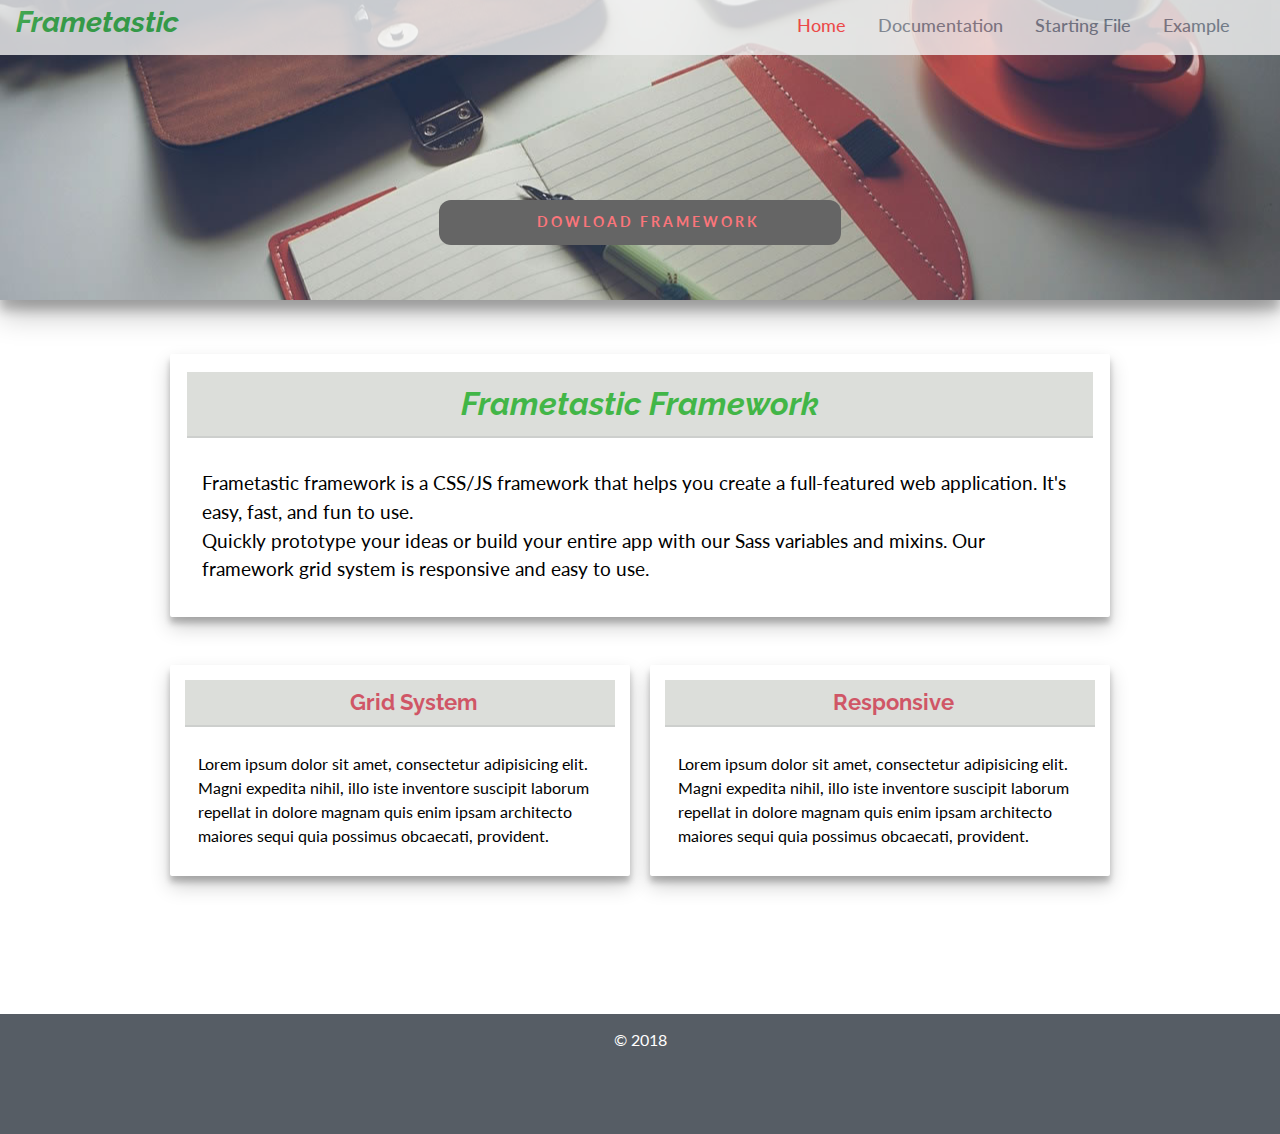
<file: pages/index.html>
<!DOCTYPE html>
<html lang="en">

<head>
    <meta charset="utf-8">
    <title>Frametastic</title>
    <meta name="description" content="">
    <meta name="author" content="">
    <meta name="viewport" content="width=device-width, initial-scale=1">
    <!--link to Google Fonts-->
    <link href="https://fonts.googleapis.com/css?family=Lato:400,700,700i,900i|Raleway:400,700,700i,900i" rel="stylesheet">
    <!--Link to custom CSS-->
    <link rel="stylesheet" href="../css/main.css">
    <link rel="stylesheet" href="../css/zStyles.css">
    <!--Link to Font Awesome-->
    <link rel="stylesheet" href="https://use.fontawesome.com/releases/v5.0.13/css/all.css" integrity="sha384-DNOHZ68U8hZfKXOrtjWvjxusGo9WQnrNx2sqG0tfsghAvtVlRW3tvkXWZh58N9jp" crossorigin="anonymous">
    <!--Link to jQuery-->
    <script src="https://code.jquery.com/jquery-3.3.1.min.js" integrity="sha256-FgpCb/KJQlLNfOu91ta32o/NMZxltwRo8QtmkMRdAu8=" crossorigin="anonymous"></script>
</head>

<body>

    <!-- NAVIGATION -->
    <nav>

        <!-- we need two sets of unordered lists one for mobile and one for desktop -->
        <a href="#home" id="logo-s">Frametastic</a>
        <!-- logo for mobile -->
        <button class="bars"><span class="fas fa-bars"></span><!-- Hamburger Menu -->
        </button>

        <!-- 3 little lines for the hamburger menu -->
        <ul class="menu-small">
            <!-- unordered list for mobile version -->
            <li><a href="index.html">Home</a></li>
            <li><a href="documentation.html">Documentation</a></li>
            <li><a href="#">Starting File</a></li>
            <li><a href="#">Examples</a></li>
        </ul>
        <div class="clearfix"></div>
        <!-- we need this clearfix otherwise the content will overlap with the menu -->
        <!--Image Jumbotron-->
        <div class="wrapper-full jumbotron">
            <div class="downloadBtn m-space-four m-four">
                <p class="btn btn-m"><i class="fas-header fas fa-download"></i>Dowload framework</p>
            </div>
            <div class="topnav menu-large">
                <a class="logo" href="#home">Frametastic</a>
                <div class=" topnav topnav-right">
                    <a class="activeLink" href="index.html">Home</a>
                    <a href="documentation.html">Documentation</a>
                    <a href="#">Starting File</a>
                    <a href="#">Example</a>
                </div>
            </div>
        </div>
    </nav>

    <!--Framework Features-->
    <div class="wrapper group footer-space">
        <div class="row">
            <div class="col m-twelve">
                <h1 class="center-text">Frametastic Framework</h1>
                <p class="intro">
                    <a href="#">
                        <i class=" right fas fa-cloud-download-alt"></i>
                        </a> Frametastic framework is a CSS/JS framework that helps you create a full-featured web application. It's easy, fast, and fun to use.
                    <br>Quickly prototype your ideas or build your entire app with our Sass variables and mixins. Our framework grid system is responsive and easy to use.
                </p>
            </div>
            <div class="col m-six">
                <h4 class="center-text"><span class="fas fa-th"></span>Grid System</h4>
                <p>Lorem ipsum dolor sit amet, consectetur adipisicing elit. Magni expedita nihil, illo iste inventore suscipit laborum repellat in dolore magnam quis enim ipsam architecto maiores sequi quia possimus obcaecati, provident.</p>
            </div>
            <div class="col m-six">
                <h4 class="center-text"><span class="fas fa-exchange-alt"></span>Responsive</h4>
                <p>Lorem ipsum dolor sit amet, consectetur adipisicing elit. Magni expedita nihil, illo iste inventore suscipit laborum repellat in dolore magnam quis enim ipsam architecto maiores sequi quia possimus obcaecati, provident.</p>
            </div>
        </div>
    </div>

    <footer>
        <p>&copy; 2018</p><br>
        <p>
            <i class="fab fa-twitter-square"></i>
            <i class="fab fa-tumblr-square"></i>
            <i class="fab fa-facebook-square"></i>
            <i class="fab fa-youtube-square"></i>
        </p>
    </footer>

    <!--Link to JavaScript-->
    <script src="../scripts/script.js" type="text/javascript"></script>
</body>

</html>
</file>
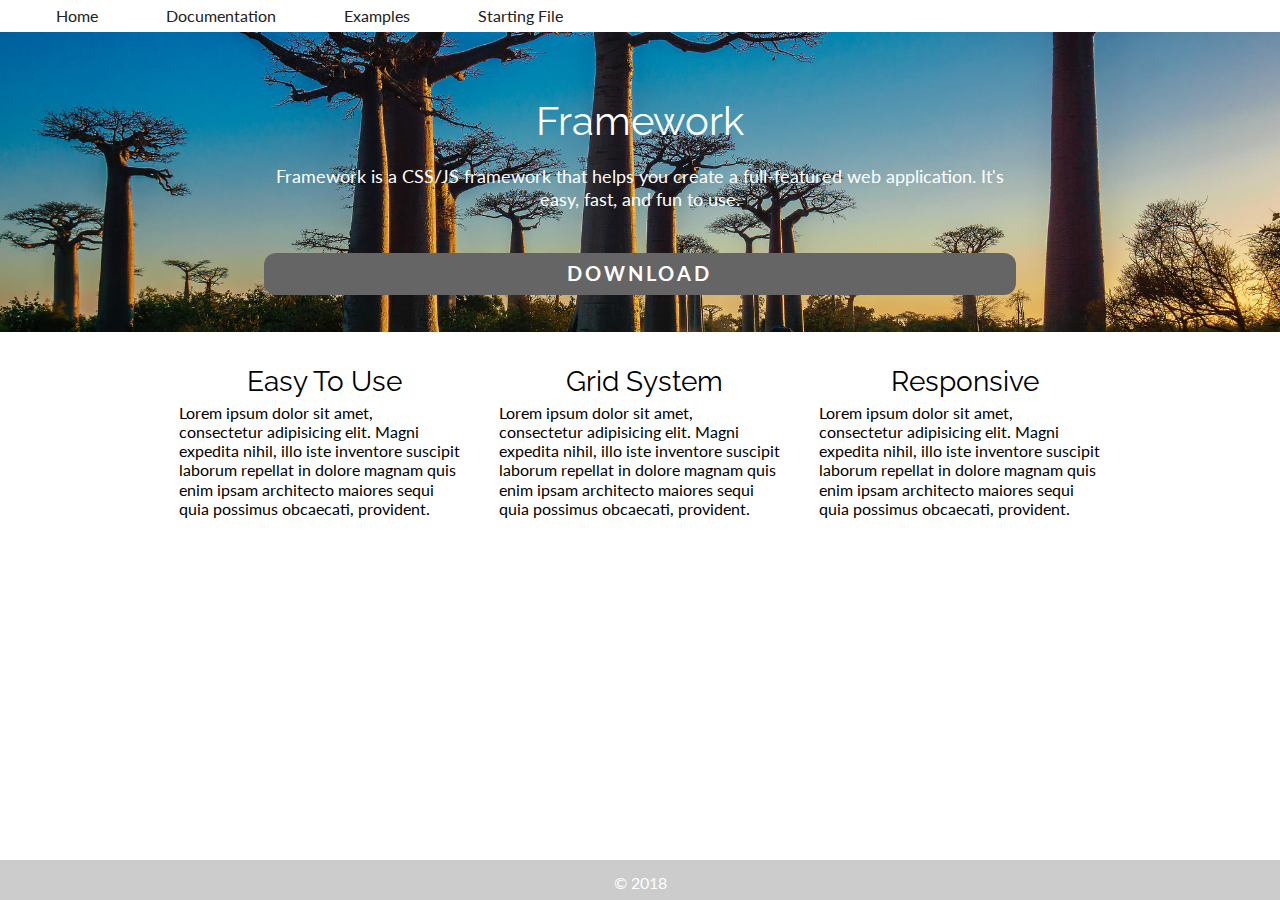
<file: pages/default-index.html>
<!DOCTYPE html>
<html lang="en">

<head>
    <meta charset="utf-8">
    <title>Framework</title>
    <meta name="description" content="">
    <meta name="author" content="">
    <meta name="viewport" content="width=device-width, initial-scale=1">
    <!--link to Google Fonts-->
    <link href="https://fonts.googleapis.com/css?family=Lato:400,700,700i,900i|Raleway:400,700,700i,900i" rel="stylesheet">
    <!--Link to custom CSS-->
    <link rel="stylesheet" href="../css/main.css">
    <!--Link to Font Awesome-->
    <link rel="stylesheet" href="https://use.fontawesome.com/releases/v5.0.13/css/all.css" integrity="sha384-DNOHZ68U8hZfKXOrtjWvjxusGo9WQnrNx2sqG0tfsghAvtVlRW3tvkXWZh58N9jp" crossorigin="anonymous">
    <!--Link to jQuery-->
    <script src="https://code.jquery.com/jquery-3.3.1.min.js" integrity="sha256-FgpCb/KJQlLNfOu91ta32o/NMZxltwRo8QtmkMRdAu8=" crossorigin="anonymous"></script>
</head>

<body>

    <!-- NAVIGATION -->
    <nav>
        <!-- we need two sets of unordered lists one for mobile and one for desktop -->
        <button class="bars"><span class="fas fa-bars"></span></button>
        <!-- 3 little lines for the hamburger menu -->
        <ul class="menu-small">
            <!-- unordered list for mobile version -->
            <li><a href="index.html">Home</a></li>
            <li><a href="documentation.html">Documentation</a></li>
            <li><a href="#">Examples</a></li>
            <li><a href="#">Starting File</a></li>
        </ul>
        <div class="clearfix"></div>
        <!-- we need this clearfix otherwise the content will overlap with the menu -->
        <ul class="menu-large">
            <!-- unordered list for desktop version -->
            <!-- the li elements will appear on the left, if you want them to appear on the right just add .menu-large{text-align: right;} to your css file -->
            <li><a href="index.html">Home</a></li>
            <li><a href="documentation.html">Documentation</a></li>
            <li><a href="#">Examples</a></li>
            <li><a href="#">Starting File</a></li>
        </ul>
    </nav>

    <!--Intro text & download button-->
    <div class="wrapper">
        <div class="row">
            <div class="col m-twelve intro-container">
                <h1 class="intro-headline">Framework</h1>
                <p class="intro-p">Framework is a CSS/JS framework that helps you create a full-featured web application. It's easy, fast, and fun to use.
                </p>
                <button class="btn btn-s downloadBtn">Download</button>
            </div>
        </div>
    </div>

    <!--Image Jumbotron-->
    <div class="wrapper-full jumbotron"></div>

    <!--Framework Features-->
    <div class="wrapper group footer-space">
        <div class="row">
            <div class="col m-six l-four">
                <h4 class="center-text"><span class="fas fa-code"></span>Easy To Use</h4>
                <p>Lorem ipsum dolor sit amet, consectetur adipisicing elit. Magni expedita nihil, illo iste inventore suscipit laborum repellat in dolore magnam quis enim ipsam architecto maiores sequi quia possimus obcaecati, provident.</p>
            </div>
            <div class="col m-six l-four">
                <h4 class="center-text"><span class="fas fa-th"></span>Grid System</h4>
                <p>Lorem ipsum dolor sit amet, consectetur adipisicing elit. Magni expedita nihil, illo iste inventore suscipit laborum repellat in dolore magnam quis enim ipsam architecto maiores sequi quia possimus obcaecati, provident.</p>
            </div>
            <div class="col m-twelve l-four">
                <h4 class="center-text"><span class="fas fa-exchange-alt"></span>Responsive</h4>
                <p>Lorem ipsum dolor sit amet, consectetur adipisicing elit. Magni expedita nihil, illo iste inventore suscipit laborum repellat in dolore magnam quis enim ipsam architecto maiores sequi quia possimus obcaecati, provident.</p>
            </div>
        </div>
    </div>

    <footer>
        <p>&copy; 2018</p>
    </footer>

    <!--Link to JavaScript-->
    <script src="../scripts/script.js" type="text/javascript"></script>
</body>

</html>
</file>
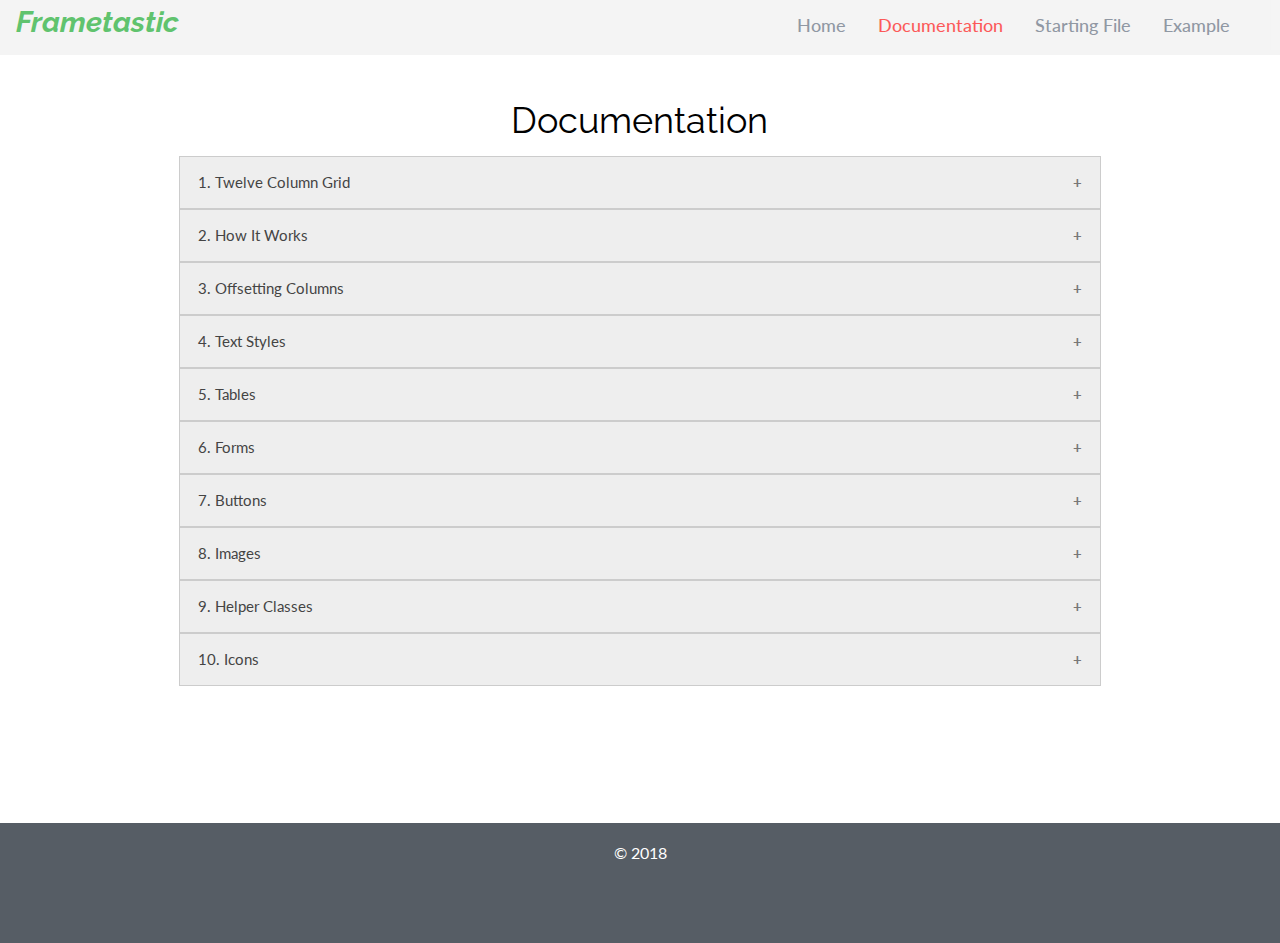
<file: pages/documentation.html>
<!DOCTYPE html>
<html lang="en">

<head>
    <meta charset="utf-8">
    <title>Frametastic Documentation</title>
    <meta name="description" content="">
    <meta name="author" content="">
    <meta name="viewport" content="width=device-width, initial-scale=1">
    <!--link to Google Fonts-->
    <link href="https://fonts.googleapis.com/css?family=Lato:400,700,700i,900i|Raleway:400,700,700i,900i" rel="stylesheet">
    <!--Link to custom CSS-->
    <link rel="stylesheet" href="../css/main.css">
    <link rel="stylesheet" href="../css/documentation.css">
    <!--    Link to Font Awesome-->
    <link rel="stylesheet" href="https://use.fontawesome.com/releases/v5.0.13/css/all.css" integrity="sha384-DNOHZ68U8hZfKXOrtjWvjxusGo9WQnrNx2sqG0tfsghAvtVlRW3tvkXWZh58N9jp" crossorigin="anonymous">
    <!--    Link to jQuery-->
    <script src="https://code.jquery.com/jquery-3.3.1.min.js" integrity="sha256-FgpCb/KJQlLNfOu91ta32o/NMZxltwRo8QtmkMRdAu8=" crossorigin="anonymous"></script>
</head>

<body>
    <nav>
        <!-- we need two sets of unordered lists one for mobile and one for desktop -->
        <a href="index.html" id="logo-s">Frametastic</a>
        <!-- logo for mobile -->
        <button class="bars"><span class="fas fa-bars"></span><!-- Hamburger Menu -->
        </button>
        <!-- 3 little lines for the hamburger menu -->
        <ul class="menu-small">
            <!-- unordered list for mobile version -->
            <li><a href="index.html">Home</a></li>
            <li><a href="documentation.html">Documentation</a></li>
            <li><a href="#">Starting File</a></li>
            <li><a href="#">Examples</a></li>
        </ul>
        <div class="clearfix"></div>
        <!-- we need this clearfix otherwise the content will overlap with the menu -->
        <div class="topnav menu-large">
            <a class="logo" href="index.html">Frametastic</a>
            <div class=" topnav topnav-right">
                <a href="index.html">Home</a>
                <a class="activeLink" href="documentation.html">Documentation</a>
                <a href="#">Starting File</a>
                <a href="#">Example</a>
            </div>
        </div>
    </nav>

    <!--Framework Documentation-->
    <div class="wrapper group footer-space">
        <div class="row">
            <div class="col m-twelve">
                <h2 class="center-text">Documentation</h2>

                <!--1. Twelve Col Grid-->
                <button class="accordion">1. Twelve Column Grid</button>
                <div class="panel">
                    <div class="panel-inside">
                        <!--12 Col Grid Example-->
                        <h2>Twelve Column Grid System</h2>
                        <p>At m,l, and xl screen sizes, each column has 1% margin left &amp; right.</p>
                        <div class="wrapper-full twelveGrid">
                            <div class="row">
                                <div class="m-one col colBGColor">
                                    <h4>1</h4>
                                </div>
                                <div class="m-one col colBGColor">
                                    <h4>1</h4>
                                </div>
                                <div class="m-one col colBGColor">
                                    <h4>1</h4>
                                </div>
                                <div class="m-one col colBGColor">
                                    <h4>1</h4>
                                </div>
                                <div class="m-one col colBGColor">
                                    <h4>1</h4>
                                </div>
                                <div class="m-one col colBGColor">
                                    <h4>1</h4>
                                </div>
                                <div class="m-one col colBGColor">
                                    <h4>1</h4>
                                </div>
                                <div class="m-one col colBGColor">
                                    <h4>1</h4>
                                </div>
                                <div class="m-one col colBGColor">
                                    <h4>1</h4>
                                </div>
                                <div class="m-one col colBGColor">
                                    <h4>1</h4>
                                </div>
                                <div class="m-one col colBGColor">
                                    <h4>1</h4>
                                </div>
                                <div class="m-one col colBGColor">
                                    <h4>1</h4>
                                </div>
                            </div>
                            <div class="row">
                                <div class="m-two col colBGColor">
                                    <h4>2</h4>
                                </div>
                                <div class="m-two col colBGColor">
                                    <h4>2</h4>
                                </div>
                                <div class="m-two col colBGColor">
                                    <h4>2</h4>
                                </div>
                                <div class="m-two col colBGColor">
                                    <h4>2</h4>
                                </div>
                                <div class="m-two col colBGColor">
                                    <h4>2</h4>
                                </div>
                                <div class="m-two col colBGColor">
                                    <h4>2</h4>
                                </div>
                            </div>
                            <div class="row">
                                <div class="m-three col colBGColor">
                                    <h4>3</h4>
                                </div>
                                <div class="m-three col colBGColor">
                                    <h4>3</h4>
                                </div>
                                <div class="m-three col colBGColor">
                                    <h4>3</h4>
                                </div>
                                <div class="m-three col colBGColor">
                                    <h4>3</h4>
                                </div>
                            </div>
                            <div class="row">
                                <div class="m-four col colBGColor">
                                    <h4>4</h4>
                                </div>
                                <div class="m-four col colBGColor">
                                    <h4>4</h4>
                                </div>
                                <div class="m-four col colBGColor">
                                    <h4>4</h4>
                                </div>
                            </div>
                            <div class="row">
                                <div class="m-five col colBGColor">
                                    <h4>5</h4>
                                </div>
                                <div class="m-five col colBGColor">
                                    <h4>5</h4>
                                </div>
                                <div class="m-two col colBGColor">
                                    <h4>2</h4>
                                </div>
                            </div>
                            <div class="row">
                                <div class="m-six col colBGColor">
                                    <h4>6</h4>
                                </div>
                                <div class="m-six col colBGColor">
                                    <h4>6</h4>
                                </div>
                            </div>
                            <div class="row">
                                <div class="m-seven col colBGColor">
                                    <h4>7</h4>
                                </div>
                                <div class="m-five col colBGColor">
                                    <h4>5</h4>
                                </div>
                            </div>
                            <div class="row">
                                <div class="m-eight col colBGColor">
                                    <h4>8</h4>
                                </div>
                                <div class="m-four col colBGColor">
                                    <h4>4</h4>
                                </div>
                            </div>
                            <div class="row">
                                <div class="m-nine col colBGColor">
                                    <h4>9</h4>
                                </div>
                                <div class="m-three col colBGColor">
                                    <h4>3</h4>
                                </div>
                            </div>
                            <div class="row">
                                <div class="m-ten col colBGColor">
                                    <h4>10</h4>
                                </div>
                                <div class="m-two col colBGColor">
                                    <h4>2</h4>
                                </div>
                            </div>
                            <div class="row">
                                <div class="m-eleven col colBGColor">
                                    <h4>11</h4>
                                </div>
                                <div class="m-one col colBGColor">
                                    <h4>1</h4>
                                </div>
                            </div>
                            <div class="row">
                                <div class="m-twelve col colBGColor">
                                    <h4>12</h4>
                                </div>
                            </div>
                        </div>
                        <div class="clearfix"></div>
                    </div>
                </div>

                <!--2. How It Works-->
                <button class="accordion">2. How It Works</button>
                <div class="panel">
                    <div class="panel-inside">
                        <h2>How It Works</h2>
                        <hr>
                        <p>1. Choose a wrapper container.</p>
                        <p class="indent">.wrapper, includes 20px padding on right &amp; left.</p>
                        <p class="indent">.wrapper-full, is full width</p>
                        <hr>
                        <p>2. Inside the wrapper, organize content with the .row class</p>
                        <hr>
                        <p>3. Make columns with the .col class</p>
                        <p class="indent">- In each row, there can be up to 12 columns</p>
                        <p class="indent">- Or any combination that adds up to 12 (ex: 6+6, 3+9, 7+5) </p>
                        <hr>
                        <p> 4. Mobile First, Assigning the .col class will display content at 100%</p>
                        <p class="indent">Use the screen size prefix (m-, l-, or xl-) and a number (one to twelve, spelled out) to create columns that will take up that number of columns at that media query.</p>
                        <p class="indent">A column that has a class of '.col .m-six' will be 100% width at a small screen, then at the medium breakpoint will be 6 columns, or 50% of the screen.</p>
                        <hr>

                        <div class="wrapper-full wrapperDoc">
                            <p class="bold">.wrapper</p>
                            <div class="row rowDoc">
                                <p class="bold">.row</p>
                                <div class="col m-six l-four xl-three rcsColor">
                                    <p class="s-screen">Default <code>&lt;class="col"&gt;</code></p>
                                    <p class="m-screen">Medium <code>&lt;class="col m-six"&gt;</code></p>
                                    <p class="l-screen">Large <code>&lt;class="col l-four"&gt;</code></p>
                                    <p class="xl-screen">Extra Large <code>&lt;class="col xl-three"&gt;</code></p>
                                </div>
                                <div class="col m-six l-four xl-three rcsColor">
                                    <p class="s-screen">Default <code>&lt;class="col"&gt;</code></p>
                                    <p class="m-screen">Medium <code>&lt;class="col m-six"&gt;</code></p>
                                    <p class="l-screen">Large <code>&lt;class="col l-four"&gt;</code></p>
                                    <p class="xl-screen">Extra Large <code>&lt;class="col xl-three"&gt;</code></p>
                                </div>
                                <div class="col m-twelve l-four xl-six rcsColor">
                                    <p class="s-screen">Default <code>&lt;class="col"&gt;</code></p>
                                    <p class="m-screen">Medium <code>&lt;class="col m-twelve"&gt;</code></p>
                                    <p class="l-screen">Large <code>&lt;class="col l-four"&gt;</code></p>
                                    <p class="xl-screen">Extra Large <code>&lt;class="col xl-six"&gt;</code></p>
                                </div>
                            </div>
                        </div>
                        <!--END How it works-->
                        <div class="clearfix"></div>

                        <!--Begin Responsive Breakpoints-->
                        <h2>Responsive Breakpoints</h2>
                        <div class="wrapper-full">
                            <div class="table-responsive">
                                <table class="table-full border-table">
                                    <tr>
                                        <th>Breakpoint</th>
                                        <th>Media</th>
                                        <th>Code</th>
                                        <th>Example</th>
                                    </tr>
                                    <tr>
                                        <td>Less than 750px</td>
                                        <td>
                                            <p><i class="fas fa-mobile-alt fa-2x"></i>Small</p>
                                        </td>
                                        <td>.col</td>
                                        <td><code>&lt;class="col"&gt;</code></td>
                                    </tr>
                                    <tr>
                                        <td>Greater than 750px</td>
                                        <td>
                                            <p><i class="fas fa-tablet-alt fa-2x"></i>Medium</p>
                                        </td>
                                        <td>.col .m-(#)</td>
                                        <td><code>&lt;class="col m-four"&gt;</code></td>
                                    </tr>
                                    <tr>
                                        <td>Greater than 970px</td>
                                        <td>
                                            <p><i class="fas fa-desktop fa-2x"></i>Large</p>
                                        </td>
                                        <td>.col .l-(#)</td>
                                        <td><code>&lt;class="col l-four"&gt;</code></td>
                                    </tr>
                                    <tr>
                                        <td>Greater than 1170px</td>
                                        <td>
                                            <p><i class="fas fa-tv fa-2x"></i>Extra-Large</p>
                                        </td>
                                        <td>.col .xl-(#)</td>
                                        <td><code>&lt;class="col xl-four"&gt;</code></td>
                                    </tr>
                                </table>
                            </div>
                        </div>
                        <div class="clearfix"></div>
                    </div>
                </div>

                <!--3. Offsetting Columns-->
                <button class="accordion">3. Offsetting Columns</button>
                <div class="panel">
                    <div class="panel-inside">
                        <h2>Offsetting Columns</h2>
                        <p>No offsets at small screen view because columns are 100% width.</p>
                        <p>To offset columns on the left side, at m, l, or xl screen sizes add a class of: (prefix)-space-(# of columns to offset)</p>
                        <div class="wrapper-full offsetting">
                            <div class="row">
                                <div class="col m-eight m-space-two l-six l-space-three xl-five xl-space-seven rcsColor">
                                    <p class="s-screen">No offsets at small screen</p>
                                    <!--medium-->
                                    <p class="m-screen"><code>&lt;class="col m-eight m-space-two"&gt;</code></p>
                                    <p class="m-screen">Medium: 8 columns wide, offset by 2</p>
                                    <!--large-->
                                    <p class="l-screen"><code>&lt;class="col l-six l-space-three"&gt;</code></p>
                                    <p class="l-screen">Large: 6 columns wide, offset by 3</p>
                                    <!--extra large-->
                                    <p class="xl-screen"><code>&lt;class="col xl-five xl-space-seven"&gt;</code></p>
                                    <p class="xl-screen">Extra Large: 5 columns wide, offset by 7</p>
                                </div>
                                <div class="clearfix"></div>
                            </div>
                        </div>
                    </div>
                </div>

                <!--4. Text Styles-->
                <button class="accordion">4. Text Styles</button>
                <div class="panel">
                    <div class="panel-inside">
                        <table class="table-full border-table">
                            <tr>
                                <th>Code</th>
                                <th>Headings</th>
                            </tr>
                            <tr>
                                <td>&lt;h1&gt;</td>
                                <td>
                                    <h1>H1 Heading</h1>
                                </td>
                            </tr>
                            <tr>
                                <td>&lt;h2&gt;</td>
                                <td>
                                    <h2>H2 Heading</h2>
                                </td>
                            </tr>
                            <tr>
                                <td>&lt;h3&gt;</td>
                                <td>
                                    <h3>H3 Heading</h3>
                                </td>
                            </tr>
                            <tr>
                                <td>&lt;h4&gt;</td>
                                <td>
                                    <h4>H4 Heading</h4>
                                </td>
                            </tr>
                            <tr>
                                <td>&lt;h5&gt;</td>
                                <td>
                                    <h5>H5 Heading</h5>
                                </td>
                            </tr>
                            <tr>
                                <td>&lt;h6&gt;</td>
                                <td>
                                    <h6>H6 Heading</h6>
                                </td>
                            </tr>
                            <tr>
                                <th>Code</th>
                                <th>Inline Text Styles</th>
                            </tr>
                            <tr>
                                <td>&lt;p&gt;</td>
                                <td>
                                    <p>This is standard styled paragraph.</p>
                                </td>
                            </tr>
                            <tr>
                                <td>.left-text</td>
                                <td>
                                    <p class="left-text">This aligns text left. Lorem ipsum dolor sit amet, consectetur adipisicing elit. Provident consequatur ipsa, illum harum sapiente ducimus nesciunt iure perspiciatis veniam, distinctio nobis perferendis aut eos maiores vitae, soluta aliquid quis aperiam!</p>
                                </td>
                            </tr>
                            <tr>
                                <td>.right-text</td>
                                <td>
                                    <p class="right-text">This aligns text right. Lorem ipsum dolor sit amet, consectetur adipisicing elit. Provident consequatur ipsa, illum harum sapiente ducimus nesciunt iure perspiciatis veniam, distinctio nobis perferendis aut eos maiores vitae, soluta aliquid quis aperiam!</p>
                                </td>
                            </tr>
                            <tr>
                                <td>.center-text</td>
                                <td>
                                    <p class="center-text">This aligns text center. Lorem ipsum dolor sit amet, consectetur adipisicing elit. Provident consequatur ipsa, illum harum sapiente ducimus nesciunt iure perspiciatis veniam, distinctio nobis perferendis aut eos maiores vitae, soluta aliquid quis aperiam!</p>
                                </td>
                            </tr>
                            <tr>
                                <td>.bold</td>
                                <td>
                                    <p class="bold">This text is bold.</p>
                                </td>
                            </tr>
                            <tr>
                                <td>.italic</td>
                                <td>
                                    <p class="italic">This text is italicized.</p>
                                </td>
                            </tr>
                            <tr>
                                <td>&lt;cite&gt;</td>
                                <td>
                                    <p><cite>The Remarkable Baobab</cite> by Thomas Pakenham.</p>
                                </td>
                            </tr>
                            <tr>
                                <td>&lt;code&gt;</td>
                                <td>
                                    <p><code>This is code.</code></p>
                                </td>
                            </tr>
                            <tr>
                                <td>&lt;var&gt;</td>
                                <td>
                                    <p><var>x + y = 10;</var></p>
                                </td>
                            </tr>
                            <tr>
                                <td>&lt;abbr&gt;</td>
                                <td>
                                    <p><abbr title="HyperText Markup Language">HTML</abbr></p>
                                </td>
                            </tr>
                            <tr>
                                <td>&lt;address&gt;</td>
                                <td>
                                    <p>Text below is an address; <address>Jane Doe<br />123 Main Street<br /> San Diego, Ca 92102</address></p>
                                </td>
                            </tr>
                            <tr>
                                <td>
                                    <p>&lt;blockquote&gt;</p>
                                </td>
                                <td>
                                    <p>This is a block quote:</p>
                                    <blockquote cite="https://www.tripsavvy.com/fun-facts-about-the-baobab-tree-1454374">The baobab has many useful properties, which explains why it is widely known as the Tree of Life. It behaves like a giant succulent and up to 80% of the trunk is water. San bushmen used to rely on the trees as a valuable source of water when the rains failed and the rivers dried. A single tree can hold up to 4,500 liters (1,189 gallons) The baobab is a life-giver for African wildlife, too, often creating its very own ecosystem. It provides food and shelter for a myriad of species, from the tiniest insect to the mighty African elephant.</blockquote>

                                </td>
                            </tr>
                            <tr>
                                <td>.uppercase</td>
                                <td>
                                    <p class="uppercase">This text is has the class of 'uppercase' applied.</p>
                                </td>
                            </tr>
                            <tr>
                                <td>.lowercase</td>
                                <td>
                                    <p class="lowercase">This text is has the class of 'lowercase' applied.</p>
                                </td>
                            </tr>
                            <tr>
                                <td>.capitalize</td>
                                <td>
                                    <p class="capitalize">This text is has the class of 'capitalize' applied.</p>
                                </td>
                            </tr>
                            <tr>
                                <th>Code</th>
                                <th>List Styles</th>
                            </tr>
                            <tr>
                                <td>&lt;ul&gt;</td>
                                <td>
                                    <ul>
                                        <li><i class="fa fa-minus" aria-hidden="true"></i> Item 01</li>
                                        <li><i class="fa fa-minus" aria-hidden="true"></i> Item 02</li>
                                        <li><i class="fa fa-minus" aria-hidden="true"></i> Item 03</li>
                                    </ul>
                                </td>
                            </tr>
                            <tr>
                                <td>&lt;ol&gt;</td>
                                <td>
                                    <ol>
                                        <li>Item 01</li>
                                        <li>Item 02</li>
                                        <li>Item 03</li>
                                    </ol>
                                </td>
                            </tr>
                        </table>
                    </div>
                </div>

                <!--5. Table Styles-->
                <button class="accordion">5. Tables</button>
                <div class="panel">
                    <div class="panel-inside">
                        <h2>Default Table</h2>
                        <table class="table-full">
                            <tr>
                                <th>First Name</th>
                                <th>Last Name</th>
                                <th>Age</th>
                            </tr>
                            <tr>
                                <td>Jill</td>
                                <td>Smith</td>
                                <td>50</td>
                            </tr>
                            <tr>
                                <td>Eve</td>
                                <td>Jackson</td>
                                <td>94</td>
                            </tr>
                            <tr>
                                <td>John</td>
                                <td>Doe</td>
                                <td>80</td>
                            </tr>
                        </table>

                        <h2>Striped Table</h2>
                        <p>Adds background color to odd numbered rows. Add 'striped' class to table element. </p>
                        <table class="table-full striped">
                            <tr>
                                <th>First Name</th>
                                <th>Last Name</th>
                                <th>Age</th>
                            </tr>
                            <tr>
                                <td>Jill</td>
                                <td>Smith</td>
                                <td>50</td>
                            </tr>
                            <tr>
                                <td>Eve</td>
                                <td>Jackson</td>
                                <td>94</td>
                            </tr>
                            <tr>
                                <td>John</td>
                                <td>Doe</td>
                                <td>80</td>
                            </tr>
                            <tr>
                                <td>Jane</td>
                                <td>Smith</td>
                                <td>42</td>
                            </tr>
                        </table>

                        <!--Bordered Table-->
                        <h2>Bordered Table</h2>
                        <p>Adds border to sides and bottom. Add '.border-table' class to table element. </p>
                        <table class="table-full border-table">
                            <tr>
                                <th>First Name</th>
                                <th>Last Name</th>
                                <th>Age</th>
                            </tr>
                            <tr>
                                <td>Jill</td>
                                <td>Smith</td>
                                <td>50</td>
                            </tr>
                            <tr>
                                <td>Eve</td>
                                <td>Jackson</td>
                                <td>94</td>
                            </tr>
                            <tr>
                                <td>John</td>
                                <td>Doe</td>
                                <td>80</td>
                            </tr>
                            <tr>
                                <td>Jane</td>
                                <td>Smith</td>
                                <td>42</td>
                            </tr>
                        </table>

                        <!--Responsive Table-->

                        <h2>Responsive Table</h2>
                        <p>Adds horizontal scroll bars when table exceeds screen size. Wrap table in a container div with a class of '.table-responsive'</p>
                        <div class="table-responsive">
                            <table class="table-full">
                                <tr>
                                    <th>First Name</th>
                                    <th>Last Name</th>
                                    <th>Points</th>
                                    <th>Points</th>
                                    <th>Points</th>
                                    <th>Points</th>
                                    <th>Points</th>
                                    <th>Points</th>
                                    <th>Points</th>
                                    <th>Points</th>
                                    <th>Points</th>
                                    <th>Points</th>
                                </tr>
                                <tr>
                                    <td>Jill</td>
                                    <td>Smith</td>
                                    <td>50</td>
                                    <td>50</td>
                                    <td>50</td>
                                    <td>50</td>
                                    <td>50</td>
                                    <td>50</td>
                                    <td>50</td>
                                    <td>50</td>
                                    <td>50</td>
                                    <td>50</td>
                                </tr>
                                <tr>
                                    <td>Eve</td>
                                    <td>Jackson</td>
                                    <td>94</td>
                                    <td>94</td>
                                    <td>94</td>
                                    <td>94</td>
                                    <td>94</td>
                                    <td>94</td>
                                    <td>94</td>
                                    <td>94</td>
                                    <td>94</td>
                                    <td>94</td>
                                </tr>
                                <tr>
                                    <td>Adam</td>
                                    <td>Johnson</td>
                                    <td>67</td>
                                    <td>67</td>
                                    <td>67</td>
                                    <td>67</td>
                                    <td>67</td>
                                    <td>67</td>
                                    <td>67</td>
                                    <td>67</td>
                                    <td>67</td>
                                    <td>67</td>
                                </tr>
                            </table>
                        </div>



                    </div>
                </div>

                <!--6. Forms-->
                <button class="accordion">6. Forms</button>
                <div class="panel">
                    <div class="panel-inside">
                        <h2>Text Boxes</h2>
                        <table class="table-full border-table">
                            <tr>
                                <th>Code</th>
                                <th>Example</th>
                            </tr>
                            <tr>
                                <td><code>&lt;input type="text" class="form-control"&gt;</code></td>
                                <td>
                                    <label for="firstName">First Name:</label>
                                    <input type="text" id="firstName" class="form-control" placeholder="Default text box" required />
                                </td>
                            </tr>
                            <tr>
                                <td><code>&lt;input type="text" class="form-control form-control-lg"&gt;</code></td>
                                <td>
                                    <label for="lastName">Last Name:</label>
                                    <input class="form-control form-control-lg" type="text" id="lastName" placeholder="Large text box" required autofocus />
                                </td>
                            </tr>
                            <tr>
                                <td><code>&lt;input type="text" class="form-control form-control-sm"&gt;</code></td>
                                <td>
                                    <label for="email">Email:</label>
                                    <input class="form-control form-control-sm" type="email" id="email" required placeholder="Small text box" />
                                </td>
                            </tr>
                        </table>

                        <h2>Drop Down Menus</h2>
                        <table class="table-full border-table">
                            <tr>
                                <th>Code</th>
                                <th>Example</th>
                            </tr>
                            <tr>
                                <td><code>&lt;select class="select select-sm"&gt;</code></td>
                                <td>
                                    <label for="country">Small Select Menu</label>
                                    <select class="select select-sm" id="country" name="country">
                                      <option value="australia">Australia</option>
                                      <option value="canada">Canada</option>
                                      <option value="usa">USA</option>
                                    </select>
                                </td>
                            </tr>
                            <tr>
                                <td><code>&lt;select class="select select-m"&gt;</code></td>
                                <td>
                                    <label for="country">Medium Select Menu</label>
                                    <select class="select select-m" id="country" name="country">
                                      <option value="australia">Australia</option>
                                      <option value="canada">Canada</option>
                                      <option value="usa">USA</option>
                                    </select>
                                </td>
                            </tr>
                            <tr>
                                <td><code>&lt;select class="select select-lg"&gt;</code></td>
                                <td>
                                    <label for="country">Large Select Menu</label>
                                    <select class="select select-lg" id="country" name="country">
                                      <option value="australia">Australia</option>
                                      <option value="canada">Canada</option>
                                      <option value="usa">USA</option>
                                    </select>
                                </td>
                            </tr>
                        </table>

                        <h2>Text Areas</h2>
                        <table class="table-full border-table">
                            <tr>
                                <th>Code</th>
                                <th>Example</th>
                            </tr>
                            <tr>
                                <td><code>&lt;textarea class="form-control"&gt;</code></td>
                                <td>
                                    <label for="FormControlTextarea">Leave your comments</label>
                                    <textarea class="form-control">Your comments here...</textarea>
                                </td>
                            </tr>
                        </table>

                        <h2>Checkboxes</h2>
                        <table class="table-full border-table">
                            <tr>
                                <th>Code</th>
                                <th>Example</th>
                            </tr>
                            <tr>
                                <td><code>
                                    <p>&lt;label class="container"&gt;One</p>
                                    <p class="indent">&lt;input type="checkbox" checked="checked"&gt;</p>
                                    <p class="indent">&lt;span class="checkmark"&gt;&lt;/span&gt;</p>
                                    <p>&lt;/label&gt;</p>
                                    </code>
                                </td>
                                <td>
                                    <label class="container">One
                                      <input type="checkbox" checked="checked">
                                      <span class="checkmark"></span>
                                    </label>
                                    <label class="container">Two
                                      <input type="checkbox" checked="checked">
                                      <span class="checkmark"></span>
                                    </label>
                                    <label class="container">Three
                                      <input type="checkbox" checked="checked">
                                      <span class="checkmark"></span>
                                    </label>
                                </td>
                            </tr>
                        </table>

                        <h2>Radio Buttons</h2>
                        <table class="table-full border-table">
                            <tr>
                                <th>Code</th>
                                <th>Example</th>
                            </tr>
                            <tr>
                                <td>
                                    <code>
                                    <p>&lt;label class="container"&gt;One</p>
                                    <p class="indent">&lt;input type="radio" name="radio"&gt;</p>
                                    <p class="indent">&lt;span class="checkmark checkmarkRadio"&gt;&lt;/span&gt;</p>
                                    <p>&lt;/label&gt;</p>
                                    </code>
                                </td>
                                <td>
                                    <label class="container">One
                                      <input type="radio" name="radio">
                                      <span class="checkmark checkmarkRadio"></span>
                                    </label>
                                    <label class="container">Two
                                      <input type="radio" name="radio">
                                      <span class="checkmark checkmarkRadio"></span>
                                    </label>
                                    <label class="container">Three
                                      <input type="radio" name="radio">
                                      <span class="checkmark checkmarkRadio"></span>
                                    </label>
                                </td>
                            </tr>
                        </table>

                        <h2>Submit Buttons</h2>
                        <table class="table-full border-table">
                            <tr>
                                <th>Code</th>
                                <th>Example</th>
                            </tr>
                            <tr>
                                <td>
                                    <code>
                                    <p>&lt;input type="submit" value="Submit"&gt;</p>
                                    </code>
                                </td>
                                <td>
                                    <input type="submit" value="Submit">
                                </td>
                            </tr>
                        </table>

                    </div>
                </div>

                <!--7. Buttons-->
                <button class="accordion">7. Buttons</button>
                <div class="panel">
                    <div class="panel-inside">
                        <h2>Buttons</h2>
                        <table class="table-full border-table">
                            <tr>
                                <th>Code</th>
                                <th>Example</th>
                            </tr>
                            <tr>
                                <td>.btn .btn-xs</td>
                                <td><button class="btn btn-xs">X-SMALL</button></td>
                            </tr>
                            <tr>
                                <td>.btn .btn-s</td>
                                <td><button class="btn btn-s">SMALL</button></td>
                            </tr>
                            <tr>
                                <td>.btn .btn-m</td>
                                <td> <button class="btn btn-m">MEDIUM</button></td>
                            </tr>
                            <tr>
                                <td>.btn .btn-l</td>
                                <td><button class="btn btn-l">LARGE</button></td>
                            </tr>
                            <tr>
                                <td>.btn .disabled</td>
                                <td><button class="btn btn-l disabled">DISABLED</button></td>
                            </tr>
                        </table>
                    </div>
                </div>

                <!--8. Images-->
                <button class="accordion">8. Images</button>
                <div class="panel img-panel">
                    <div class="panel-inside">
                        <h2>Images</h2>
                        <table class="table-full border-table">
                            <tr>
                                <th>Code</th>
                                <th>Example</th>
                            </tr>
                            <tr>
                                <td>
                                    <p>Make image responsive</p>
                                    <p><code>.img-responsive</code></p>
                                </td>
                                <td><img class="img-responsive" src="../images/../images/fox.jpg" alt="Fox"></td>
                            </tr>
                            <tr>
                                <td>
                                    <p>Image Thumbnail, rounded corners &amp; border</p>
                                    <p><code>.img-thumbnail</code></p>
                                </td>
                                <td><img class="img-thumbnail" src="../images/../images/fox.jpg" alt="Fox"></td>
                            </tr>
                            <tr>
                                <td>
                                    <p>Rounded Corners</p>
                                    <p><code>.rounded</code></p>
                                </td>
                                <td><img class="rounded" src="../images/fox.jpg" alt="Fox"></td>
                            </tr>
                            <tr>
                                <td>
                                    <p>Rounded Top</p>
                                    <p><code>.rounded-top</code></p>
                                </td>
                                <td><img class="rounded-top" src="../images/fox.jpg" alt="Fox"></td>
                            </tr>
                            <tr>
                                <td>
                                    <p>Circular Image</p>
                                    <p><code>.rounded-circle</code></p>
                                </td>
                                <td><img class="rounded-circle" src="../images/fox.jpg" alt="Fox"></td>
                            </tr>
                            <tr>
                                <td>
                                    <p>Colored Border</p>
                                    <p><code>.border .border-red</code></p>
                                    <br />
                                    <p>Other available border colors:</p>
                                    <p>
                                        <code>
                                        <span class="b-blue">.border-blue,</span>
                                        <span class="b-grey">.border-grey,</span>
                                        <br />
                                        <span class="b-green">.border-green,</span>
                                        <span class="b-orange">.border-orange,</span>
                                        <br />
                                        <span class="b-red">.border-red,</span>
                                        <span class="b-light">.border-light,</span>
                                        <br />
                                        <span class="b-black">.border-black,</span>
                                        <span class="b-white">.border-white</span>
                                        </code>
                                    </p>


                                </td>
                                <td><img class="border border-red" src="../images/fox.jpg" alt="Fox"></td>

                            </tr>
                        </table>
                    </div>
                </div>

                <!--9. Helper Classes-->
                <button class="accordion">9. Helper Classes</button>
                <div class="panel">
                    <div class="panel-inside">

                        <!--Quick Floats-->
                        <h2>Quick Floats</h2>
                        <table class="table-full border-table">
                            <tr>
                                <th>Code</th>
                                <th>Example</th>
                            </tr>
                            <tr>
                                <td>.float-left</td>
                                <td>
                                    <p class="float-left">Float Left</p>
                                </td>
                            </tr>
                            <tr>
                                <td>.float-right</td>
                                <td>
                                    <p class="float-right">Float Right</p>
                                </td>
                            </tr>
                            <tr>
                                <td>.align-center</td>
                                <td>
                                    <p class="align-center">Align Center</p>
                                </td>
                            </tr>
                        </table>

                        <!--No Print-->
                        <h2>No Print</h2>
                        <table class="table-full border-table">
                            <tr>
                                <th>Code</th>
                                <th>Example</th>
                            </tr>
                            <tr>
                                <td>default</td>
                                <td>
                                    <p>This text will show up in the print mode.</p>
                                </td>
                            </tr>
                            <tr>
                                <td>.no-print</td>
                                <td>
                                    <p class="no-print">This text will not show up in the print mode.</p>
                                </td>
                            </tr>

                        </table>
                    </div>
                </div>

                <!--10. Icons-->
                <button class="accordion">10. Icons</button>
                <div class="panel">
                    <div class="panel-inside">

                        <h2>Font Awesome</h2>
                        <p>A link to Font Awesome is already included, so start adding any icon from their library right away!</p>
                        <table class="table-full border-table">
                            <tr>
                                <th>Code</th>
                                <th>Example</th>
                            </tr>
                            <tr>
                                <td><code>&lt;i class="far fa-thumbs-up"&gt;&lt;/i&gt;</code></td>
                                <td><i class="far fa-thumbs-up fa-3x"></i></td>
                            </tr>
                            <tr>
                                <td><code>&lt;i class="far fa-star"&gt;&lt;/i&gt;</code></td>
                                <td><i class="far fa-star fa-3x"></i></td>
                            </tr>
                            <tr>
                                <td><code>&lt;i class="far fa-smile"&gt;&lt;/i&gt;</code></td>
                                <td><i class="far fa-smile fa-3x"></i></td>
                            </tr>
                        </table>
                    </div>
                </div>
                <div class="clearfix"></div>
            </div>
            <!--  END col-->
        </div>
        <!--  END row-->
    </div>
    <!--  END wrapper-->

    <footer>
        <p>&copy; 2018</p><br>
        <p>
            <i class="fab fa-twitter-square"></i>
            <i class="fab fa-tumblr-square"></i>
            <i class="fab fa-facebook-square"></i>
            <i class="fab fa-youtube-square"></i>
        </p>
    </footer>

    <script src="../scripts/script.js" type="text/javascript"></script>
</body>

</html>
</file>
<file: css/zStyles.css>
/* --- logo ---------------- */

.logo {
    font: italic bold 180% Raleway, sans-serif !important;
    padding-top: 5px !important;
    color: #86ca34 !important;
}

.logo:hover {
    color: #39b54a !important;
}

/* --- End logo -------------- */

/* --- logo for mobile ------- */

#logo-s {
    font: italic bold 180% calibri, sans-serif;
    float: left;
    color: #86ca34;
    text-align: center;
    margin: 1rem;
}

#logo-s:hover {
    color: #39b54a;
}

/* --- End logo for mobile --- */

/* Hamburger menu bars */

.bars {
    font-size: 1.4rem;
    margin: 1rem;
}

/* bg hover for mobile hamburger menu links */

.menu-small li:hover {
    background-color: #86ca34;
}

.jumbotron {
    z-index: 1;
    background-image: url('../images/laptop.jpg');
    /* Full height */
    width: 100%;
    height: 150px;
    margin-bottom: 1em;
    /* Center and scale the image nicely */
    background-position: center;
    background-repeat: no-repeat;
    background-size: cover;
    box-shadow: 0 14px 28px rgba(0, 0, 0, 0.25), 0 10px 10px rgba(0, 0, 0, 0.22);
}

.menu-small li {
    background-color: #eee;
}

.menu-small li a {
    display: block;
}

/* fontawesome styles -----------------------*/

.fas {
    font-size: 1.2em;
    padding: 0 0.5em 0;
    color: #444653;
}

/* End fontawesome styles -------------------*/

/* fontawsome - download button in header -- */

.fas-header {
    color: #86ca34;
}

.downloadBtn {
    position: relative;
    text-align: center;
    margin: 0 auto;
    font-size: 90%;
}

.downloadBtn p.btn {
    position: absolute;
    top: 70px;
    left: 0;
    width: 100%;
    color: #fb757b;
}

/* -------- End header download button-- */

/* -------- column styling ------------- */

h1 {
    font: italic bold 150%/1.3em 'Raleway', sans-serif !important;
    background-color: #bdc1b9a6;
    border-bottom: 2px solid #44465321;
    opacity: 0.8;
    color: #13a51a;
}

h4 {
    font-size: 1.4em;
}

/* used on first .col p tag */

.intro {
    float: left;
}

/* used on first .col p tag */

.right {
    color: silver;
}

.col {
    background: #fff;
    line-height: 2.5em;
    border-radius: 2px;
    display: inline-block;
    position: relative;
    float: left;
    padding: 1%;
    margin: 4% 1% 1% 1%;
    box-sizing: border-box;
    box-shadow: 0 10px 20px rgba(0, 0, 0, 0.19), 0 6px 6px rgba(0, 0, 0, 0.23);
}

.col:hover {
    box-shadow: 0 14px 28px rgba(0, 0, 0, 0.25), 0 10px 10px rgba(0, 0, 0, 0.22);
}

.col h4 {
    background-color: #bdc1b9a6;
    border-bottom: 2px solid #44465321;
    color: #c52d41;
    opacity: 0.8;
    line-height: 2em;
    font-weight: bold;
}

.col p {
    line-height: 1.5em;
    padding: 1.2em;
}

.footer-space {
    margin-bottom: 10%;
}

/* -------- End column styling ---------- */

/* -------- Social Media Footer --------- */

.fab {
    margin: -35px;
    padding-top: 40px;
    font-size: 2em;
    color: #aaa;
}

.fab:hover {
    margin: -35px;
    font-size: 2em;
    color: #86ca34;
}

/* -------- End Social Media Footer ----- */

/* -------- Footer Start ----------------- */

footer {
    position: relative;
    left: 0;
    bottom: 0;
    width: 100%;
    height: 120px;
    padding: 1em;
    margin: 0 auto;
    background-color: #565d65;
    text-align: center;
    color: white;
}

/* --------- Footer End ------------------ */

/* --------- Start @media min 750px ------ */

@media (min-width: 750px) {

    /*************** NAVIGATION FOR DESKTOP ****************/
    /* jumbotron mobile size */
    .jumbotron {
        height: 300px;
    }

    /* download button over jumbotron*/
    .downloadBtn {
        position: relative;

    }
    .downloadBtn p.btn {
        position: absolute;
        top: 200px;
        color: #fb757b;
        min-width: 300px;
    }
    /* End download button over jumbotron*/
    /* Logo for small screen*/
    #logo-s {
        display: none;
    }
    /* End Logo*/
    /* -- Zeina's top nav menu bar --*/
    .topnav {
        overflow: hidden;
        background-color: #f2f2f2;
        opacity: 0.8;
        z-index: 2;
    }
    .topnav a {
        float: left;
        display: block;
        color: #566374;
        text-align: center;
        padding: 16px 16px;
        text-decoration: none;
        font-size: 18px;
        font-weight: 500;
    }

    .topnav a:hover {
        color: red;
    }

    .topnav a.activeLink {
        color: red;
    }

    .topnav-right {
        float: right;
    }
    .topnav a:last-child {
        padding-right: 50px;
    }
    /* -- End Zeina's top nav menu bar --*/
    h1 {
        font: italic bold 200%/2em 'Raleway', sans-serif !important;
    }

    /* used on first .col p tag */
    .intro {
        font-size: 1.2em;
        float: left;
    }

    /* used on first .col p tag */
    .right {
        float: right;
        font-size: 110px;
        color: silver;
    }
    .right:hover {
        color: #13a51a;
    }
}

/* --------- End @media min 750px ------ */
</file>
<file: css/documentation.css>
/*GENERAL CSS - tables inside accordions*/

.table-full {
    width: 100%;
}

.panel,
.panel-inside {
    padding: 0;
    margin: 0;
}

h2 {
    margin: 0.5em 0;
}

p {
    margin: 0.25em 0;
}

hr {
    border-bottom: 1px solid #ccc;
    margin: 1em 0;
}

/*END general css*/

/*GRID - HOW IT WORKS*/

.wrapperDoc {
    background-color: #ddd;
    overflow: hidden;
    padding: 10px;
}

.rowDoc {
    background-color: #fff;
    overflow: hidden;
    padding: 10px;
}

.colDoc {
    background-color: rgba(0, 162, 108, 0.5);
    padding: 10px;
}

.rcsColor {
    background-color: rgba(255, 0, 0, 0.5);
    padding: 10px;
}

.m-screen,
.l-screen,
.xl-screen {
    display: none;

}

@media (min-width: 750px) {
    .rcsColor {
        background-color: rgba(255, 255, 0, 0.5);
    }
    .m-screen {
        display: block;
    }
    .s-screen,
    .l-screen,
    .xl-screen {
        display: none;

    }
}

@media (min-width: 970px) {
    .rcsColor {
        background-color: rgba(0, 255, 0, 0.5);
    }
    .l-screen {
        display: block;
    }
    .s-screen,
    .m-screen,
    .xl-screen {
        display: none;

    }
}

@media (min-width: 1170px) {
    .rcsColor {
        background-color: rgba(0, 255, 255, 0.5);
    }
    .xl-screen {
        display: block;
    }
    .s-screen,
    .m-screen,
    .l-screen {
        display: none;

    }
}

/*TWELVE COL GRID*/

.twelveGrid {
    color: white;
}

.m-one.colBGColor,
.m-seven.colBGColor {
    background-color: #39B54A;
}

.m-two.colBGColor,
.m-eight.colBGColor {
    background-color: #00A26C;
}

.m-three.colBGColor,
.m-nine.colBGColor {
    background-color: #008D7F;
}

.m-four.colBGColor,
.m-ten.colBGColor {
    background-color: #007681;
}

.m-five.colBGColor,
.m-eleven.colBGColor {
    background-color: #005F73;
}

.m-six.colBGColor,
.m-twelve.colBGColor {
    background-color: #2F4858;
}

/*GRID Offsetting*/

.offsetting {
    border: 1px solid #ccc;
    padding-bottom: 2%;
    margin: 1em 0;
}

/*END GRID*/

/* CSS for FORMS documentation */

.indent {
    text-indent: 50px;
}

.form-control {
    margin: 5px 0 10px;
}

code {
    color: navy;
    font-size: 0.85em;
}

/* END FORMS */

/* CSS for IMAGES documentation */

.img-panel td {
    vertical-align: middle;
}

/*Border colors*/

.b-blue {
    color: #007bff;
}

.b-grey {
    color: #6c757d;
}

.b-green {
    color: #28a745;
}

.b-orange {
    color: #ffc107;
}

.b-red {
    color: #dc3545;
}

.b-light {
    color: #f8f9fa;
    background-color: #343a40;
}

.b-black {
    color: #343a40;
}

.b-white {
    color: #fff;
    background-color: #343a40;
}

/*END images*/

/* Zeina's Styles */

.logo {
    font: italic bold 180% Raleway, sans-serif !important;
    padding-top: 5px !important;
    color: #86ca34 !important;
}

.logo:hover {
    color: #39b54a !important;
}

/* --- logo for mobile ------- */

#logo-s {
    font: italic bold 180% calibri, sans-serif;
    float: left;
    color: #86ca34;
    text-align: center;
    margin: 1rem;
}

#logo-s:hover {
    color: #39b54a;
}

/* Hamburger menu bars */

.bars {
    font-size: 1.4rem;
    margin: 1rem;
}

/* bg hover for mobile hamburger menu links */

.menu-small li:hover {
    background-color: #86ca34;
}

.menu-small li {
    background-color: #eee;
}

.menu-small li a {
    display: block;
}

/* -------- column styling ------------- */

.footer-space {
    margin-bottom: 10%;
}

/* -------- End column styling ---------- */

/* -------- Social Media Footer --------- */

.fab {
    margin: -35px;
    padding-top: 40px;
    font-size: 2em;
    color: #aaa;
}

.fab:hover {
    margin: -35px;
    font-size: 2em;
    color: #86ca34;
}

/* -------- Footer Start ----------------- */

footer {
    position: relative;
    left: 0;
    bottom: 0;
    width: 100%;
    height: 120px;
    padding: 1em;
    margin: 0 auto;
    background-color: #565d65;
    text-align: center;
    color: white;
}

/* --------- Footer End ------------------ */

@media (min-width: 750px) {
    /* Logo for small screen*/
    #logo-s {
        display: none;
    }
    /* End Logo*/
    /* -- Zeina's top nav menu bar --*/
    .topnav {
        overflow: hidden;
        background-color: #f2f2f2;
        opacity: 0.8;
        z-index: 2;
    }
    .topnav a {
        float: left;
        display: block;
        color: #566374;
        text-align: center;
        padding: 16px 16px;
        text-decoration: none;
        font-size: 18px;
        font-weight: 500;
    }

    .topnav a:hover {
        color: red;
    }

    .topnav a.activeLink {
        color: red;
    }

    .topnav-right {
        float: right;
    }
    .topnav a:last-child {
        padding-right: 50px;
    }
}

/* END Zeina's Styles */
</file>
<file: css/main.css>
/*

TABLE OF CONTENTS:
1)  RESET ---------------------------------- Line 038
2)  NO PRINT ------------------------------- Line 137 
3)  CLEARFIX ------------------------------- Line 146 
4)  QUICKFLOATS ---------------------------- Line 156 
5)  FLOAT CONTAINER ------------------------ Line 175 
6)  NAVIGATION FOR MOBILE ------------------ Line 191 
7)  CONTAINERS ----------------------------- Line 234 
8)  GRID ----------------------------------- Line 257 
9)  JUMBOTRON ------------------------------ Line 269 
10)  FOOTER -------------------------------- Line 312 
11)  BUTTONS ------------------------------- Line 331 
12)  ACCORDION ----------------------------- Line 392 
13) TYPOGRAPHY ----------------------------- Line 436 
14) LISTS ---------------------------------- Line 551 
15) LINKS ---------------------------------- Line 558 
16) TABLES --------------------------------- Line 568 
17) IMAGES --------------------------------- Line 614 
18) FORMS ---------------------------------- Line 741 
19) NAVIGATION FOR DESKTOP ----------------- Line 952 
20) GRID FOR MEDIUM SCREEN ----------------- Line 973 
21) OFFSET FOR MEDIUM SCREEN --------------- Line 1021
22) GRID FOR LARGE SCREEN ------------------ Line 1061
23) OFFSET FOR LARGE SCREEN ---------------- Line 1102
24) GRID FOR X-LARGE SCREEN ---------------- Line 1145 
25) OFFSET FOR X-LARGE SCREEN -------------- Line 1185 

BREAK POINTS:
1) SMALL (DEFAULT)
2) MEDIUM (750px) -------------------------- Line 973
3) LARGE (970px) --------------------------- Line 1061
4) X-LARGE (1170px) ------------------------ Line 1145

*/

/****************** RESET *********************/

* {
    margin: 0;
    padding: 0;
    border: 0;
    box-sizing: border-box;
    font-size: 100%;
    font: inherit;
    line-height: 1;
    vertical-align: baseline;
}

html {
    box-sizing: border-box;
}

*:before,
*:after {
    box-sizing: inherit;
}

article,
aside,
figure,
footer,
header,
main,
nav,
section,
video,
audio {
    display: block;
}

h1,
h2,
h3,
h4,
h5,
h6 {
    font-size: 100%;
    font-weight: normal;
}

p {
    line-height: 1.2;
}

ul {
    list-style: none;
}

img,
audio,
video {
    max-width: 100%;
    height: auto;
    border: 0;
}

a {
    text-decoration: none;
}

button,
input,
select,
textarea {
    margin: 0;
}

table {
    border-collapse: collapse;
    border-spacing: 0;
}

td,
th {
    padding: 0;
    text-align: left;
}

abbr[title] {
    border-bottom: none;
    text-decoration: underline;
    text-decoration: underline dotted;
}

/* Remove the text shadow on text selections */

::-moz-selection {
    background-color: #b3d4fc;
    color: #000000;
    text-shadow: none;
}

::selection {
    background-color: #b3d4fc;
    color: #000000;
    text-shadow: none;
}

/**************** NO PRINT *******************/

@media print {
    .no-print,
    .no-print * {
        display: none !important;
    }
}

/************** CLEARFIX *********************/

.clearfix {
    content: " ";
    visibility: hidden;
    display: block;
    height: 0;
    clear: both;
}

/**************** QUICKFLOATS ***************/

.float-right {
    float: right;
}

.float-left {
    float: left;
}

.align-center {
    display: block;
    margin: 0 auto;
}

.float-none {
    float: none;
}

/**************** FLOAT CONTAINER ***************/

.group:before,
.group:after {
    content: "";
    display: table;
}

.group:after {
    clear: both;
}

.group {
    clear: both;
}

/*********** NAVIGATION FOR MOBILE *************/

.bars {
    float: right;
    font-size: 1.5rem;
    padding: .3rem;
    margin: .5rem 1rem 0 0;
    border-radius: .5rem;
    color: #666;
    background-color: transparent;
    border: none;
    cursor: pointer;
}

.bars:focus {
    outline: 0;
}

.menu-small {
    text-align: left;
    clear: right;
    list-style-type: none;
}

.menu-small li {
    background-color: #eee;
    border: solid 1px #ccc;
    padding: .75rem;
}

.menu-small a {
    text-decoration: none;
    color: #222;
}

.menu-small a:hover {
    color: #666;
}

.menu-large {
    display: none;
}

/**************** CONTAINERS *****************/

/* Container */

.wrapper {
    position: relative;
    width: 100%;
    max-width: 960px;
    margin: 0 auto;
    padding: 0 20px;
    box-sizing: border-box;
}

/* Full width container */

.wrapper-full {
    position: relative;
    width: 100%;
    max-width: none;
    margin: 0 auto;
    box-sizing: border-box;
}

/***************** GRID **********************/

/* Column */

.col {
    width: 100%;
    float: left;
    padding: 1%;
    margin-top: 2%;
    box-sizing: border-box;
}

/************** JUMBOTRON **********************/

/* Full width image container */

.jumbotron {
    background-image: url('../images/37192741544_487d322480_k.jpg');
    width: 100%;
    height: 300px;
    background-position: center;
    background-repeat: no-repeat;
    background-size: cover;
    position: relative;
    z-index: -1;
}

/* Wraps around text in jumbotron */

.intro-container {
    height: 250px;
    margin: 25px 0 0 0;
    padding: 50px 0;
}

/* Intro headline */

.intro-headline {
    text-align: center;
    color: white;
    margin: 0;
}

/* Intro paragraph */

.intro-p {
    color: white;
    font-size: 1.125em;
    line-height: 1.25;
    padding: 5px 0;
    width: 80%;
    margin: 2% 10%;
    text-align: center;
}

/************** FOOTER **********************/

footer {
    position: fixed;
    left: 0;
    bottom: 0;
    width: 100%;
    height: 40px;
    background-color: #ccc;
    color: white;
    text-align: center;
    padding-top: 1%;
}

.footer-space {
    clear: both;
    margin-bottom: 15%;
}

/************** BUTTONS **********************/

.btn {
    border-radius: 12px;
    color: #FFF;
    padding: .4rem;
    background-color: #656565;
    font-weight: bold;
    cursor: pointer;
}

.btn:hover {
    opacity: 0.65;
    -webkit-box-shadow: 3px 3px 5px 0px rgba(153, 153, 153, 0.4);
    -moz-box-shadow: 3px 3px 5px 0px rgba(153, 153, 153, 0.4);
    box-shadow: 3px 3px 5px 0px rgba(153, 153, 153, 0.4);
}

.btn:active {
    opacity: 0.65;
}

.btn:focus {
    outline: 0;
}

.btn-xs {
    font-size: 50%;
    line-height: 1.5rem;
}

.btn-s {
    font-size: 75%;
    line-height: 1.85rem;
}

.btn-m {
    font-size: 100%;
    line-height: 2rem;
}

.btn-l {
    font-size: 125%;
    line-height: 2.5rem;
}

.btn.disabled {
    opacity: 0.45;
    cursor: not-allowed;
}

/*Long button in jumbotron*/

.downloadBtn {
    width: 80%;
    margin: 2% 10%;
    font-size: 1.25em;
    text-transform: uppercase;
    letter-spacing: 3px;
}

/**************** ACCORDION ***************/

.accordion {
    background-color: #eee;
    color: #444;
    cursor: pointer;
    padding: 18px;
    width: 100%;
    border: solid 1px #ccc;
    text-align: left;
    outline: none;
    font-size: 15px;
    transition: 0.4s;
}

.active,
.accordion:hover {
    background-color: #ccc;
}

.accordion:after {
    content: '\002B';
    color: #777;
    font-weight: bold;
    float: right;
    margin-left: 5px;
}

.active:after {
    content: "\2212";
}

.panel {
    padding: 0 18px;
    background-color: white;
    max-height: 0;
    overflow: hidden;
    transition: max-height 0.2s ease-out;
}

.panel-inside {
    padding: .75rem;
}

/************************** TYPOGRAPHY ******************************/

body {
    font-family: 'Lato', sans-serif;
}

/* HEADLINES */

h1,
h2,
h3,
h4,
h5,
h6 {
    font-family: 'Raleway', sans-serif;
    margin: 0.25em;
}

h1 {
    font-size: 2.5em;
}

h2 {
    font-size: 2.25em;
}

h3 {
    font-size: 2em;
}

h4 {
    font-size: 1.75em;
}

h5 {
    font-size: 1.5em;
}

h6 {
    font-size: 1.25em;
}

/* TEXT ALIGNMENT */

.left-text {
    text-align: left;
}

.right-text {
    text-align: right;
}

.center-text {
    text-align: center;
}

/* FONT STYLING */

.bold {
    font-weight: 800;
}

.italic {
    font-style: italic;
}

cite {
    font-style: italic;
}

code {
    color: crimson;
    font-family: 'Source Code Pro', monospace;
}

var {
    font-style: italic;
}

abbr {
    font-style: italic;
    text-decoration: underline;
}

address {
    display: block;
    font-style: italic;
}

blockquote {
    display: block;
    margin-top: 0.5em;
    margin-bottom: 0.5em;
    margin-left: 50px;
    margin-right: 50px;
}

.uppercase {
    text-transform: uppercase;
}

.lowercase {
    text-transform: lowercase;
}

.capitalize {
    text-transform: capitalize;
}

/*Padding for FA Icons*/

.fas {
    padding-right: 10px;
}

/**************************** LISTS ************************/

ol li {
    list-style-type: decimal;
    list-style-position: inside;
}

/************************** LINKS ************************/

a {
    color: #222;
}

a:hover {
    color: #666;
}

/************************** TABLES **********************/

table {
    border-collapse: collapse;
    margin-bottom: 2%;
}

th {
    text-transform: uppercase;
    background-color: #666;
    color: white;
}

th,
td {
    padding: 10px;
    text-align: left;
    border-bottom: 1px solid #ccc;
}

/* Adds color to odd numbered rows */

.striped tr:nth-child(odd) {
    background-color: #ccc;
}

/* Adds borders on sides of table */

.border-table {
    border-right: 1px solid #ccc;
    border-bottom: 1px solid #ccc;
    border-left: 1px solid #ccc;
}

/* Adds horizontal scroll bars to table in small screens */

.table-responsive {
    overflow-x: auto;
}

/**************************** IMAGES **************************/

/* Image thumbnails */

/* To give an image a rounded 1px border appearance */

.img-thumbnail {
    padding: 0.25rem;
    background-color: #fff;
    border: 1px solid #dee2e6;
    border-radius: 0.25rem;
    max-width: 100%;
    height: auto;
}

/* Image-border-Radius */

.rounded {
    border-radius: 0.35rem;
}

.rounded-top {
    border-top-left-radius: 0.35rem;
    border-top-right-radius: 0.35rem;
}

.rounded-right {
    border-top-right-radius: 0.35rem;
    border-bottom-right-radius: 0.35rem;
}

.rounded-bottom {
    border-bottom-right-radius: 0.35rem;
    border-bottom-left-radius: 0.35rem;
}

.rounded-left {
    border-top-left-radius: 0.35rem;
    border-bottom-left-radius: 0.35rem;
}

.rounded-circle {
    border-radius: 50%;
}

/* Image with 90 degrees corners */

.rounded-0 {
    border-radius: 0;
}

/* Image-Borders - Change borders */

.border {
    border: 2px solid #e0e3e6;
}

.border-top {
    border-top: 1px solid #e0e3e6;
}

.border-right {
    border-right: 1px solid #e0e3e6;
}

.border-bottom {
    border-bottom: 1px solid #e0e3e6;
}

.border-left {
    border-left: 1px solid #e0e3e6;
}

.border-0 {
    border: 0;
}

.border-top-0 {
    border-top: 0;
}

.border-right-0 {
    border-right: 0;
}

.border-bottom-0 {
    border-bottom: 0;
}

.border-left-0 {
    border-left: 0;
}

/* Image - Border color - Change border color */

.border-blue {
    border-color: #007bff;
}

.border-grey {
    border-color: #6c757d;
}

.border-green {
    border-color: #28a745;
}

.border-orange {
    border-color: #ffc107;
}

.border-red {
    border-color: #dc3545;
}

.border-light {
    border-color: #f8f9fa;
}

.border-black {
    border-color: #343a40;
}

.border-white {
    border-color: #fff;
}

/************************** FORMS *****************************/

/* Input classes */

.form-control {
    /* Default input size */
    width: 100%;
    line-height: 1.5;
    border-radius: 0.4rem;
    border: 1px solid #ccc;
    border-left: 5px solid #39b54a;
    box-sizing: border-box;
    margin-bottom: 10px;
    padding: 0.40rem .75rem;
    font-size: inherit;
}

.form-control-sm {
    padding: 0.25rem 0.5rem;
    font-size: 0.875rem;
    /* 14px */
}

.form-control-lg {
    padding: 0.5rem 1rem;
    font-size: 1.125rem;
}

/* Select classes */

.select {
    width: 100%;
    line-height: 1.5;
    border-radius: 0.4rem;
    border: 1px solid #ccc;
    border-left: 5px solid #39b54a;
    border-right: 12px solid #ccc;
    box-sizing: border-box;
    margin-bottom: 10px;
    border-right: 12px solid #ccc;
}

.select-sm {
    padding: 0.25rem 0.5rem;
    font-size: 0.875rem;
    /* 14px */
}

.select-m {
    padding: 0.40rem .75rem;
    font-size: inherit;
}

.select-lg {
    padding: 0.5rem 1rem;
    font-size: 1.125rem;
}

/* Textarea */

textarea {
    width: 100%;
    height: 150px;
    padding: 12px 20px;
    box-sizing: border-box;
    border: 2px solid #ccc;
    border-radius: 4px;
    background-color: #f8f8f8;
    resize: none;
}

/* Radio Buttons */

/* The container for radio buttons and checkboxes */

.container {
    display: block;
    position: relative;
    padding-left: 35px;
    margin-bottom: 12px;
    cursor: pointer;
    font-size: 22px;
    -webkit-user-select: none;
    -moz-user-select: none;
    -ms-user-select: none;
    user-select: none;
}

/* Hide the browser's default radio button/checkbox  */

.container input {
    position: absolute;
    opacity: 0;
    cursor: pointer;
}

/* Create a custom radio button */

.checkmarkRadio {
    position: absolute;
    top: 0;
    left: 0;
    height: 25px;
    width: 25px;
    background-color: #eee;
    border-radius: 50%;
    border: 1px solid #ddd;
}

/* Create a custom checkbox */

.checkmark {
    position: absolute;
    top: 0;
    left: 0;
    height: 25px;
    width: 25px;
    background-color: #eee;
    border: 1px solid #ddd;
}

/* On mouse-over, add a grey background color */

.container:hover input ~ .checkmark {
    background-color: #ccc;
}

/* When the radio button or checkbox is checked, add a green background */

.container input:checked ~ .checkmark {
    background-color: #39b54a;
    /* Green */
}

/* Create the indicator (dot/circle or checkmark indicator - hidden when not checked) */

.checkmark:after {
    content: "";
    position: absolute;
    display: none;
}

/* Show the indicator (dot/circle or checkmark indicator) when checked */

.container input:checked ~ .checkmark:after {
    display: block;
}

/* Style the indicator (checkmark) */

.container .checkmark:after {
    left: 9px;
    top: 5px;
    width: 5px;
    height: 10px;
    border: solid white;
    border-width: 0 3px 3px 0;
    -webkit-transform: rotate(45deg);
    -ms-transform: rotate(45deg);
    transform: rotate(45deg);
}

/* Style the indicator (dot/circle) */

.container .checkmarkRadio:after {
    top: 6px;
    left: 6px;
    width: 10px;
    height: 10px;
    border-radius: 10%;
    background: white;
}

/* End Radio Buttons/Checkbox */

/* Submit button */

input[type=submit] {
    width: 100%;
    font-size: 18px;
    background-color: #4CAF50;
    color: white;
    padding: 14px 20px;
    margin: 8px 0;
    border-radius: 4px;
    cursor: pointer;
}

input[type=submit]:hover {
    background-color: #45a049;
}

/* Reset button */

input[type=reset] {
    width: 100%;
    font-size: 18px;
    background-color: #4CAF50;
    color: white;
    padding: 14px 20px;
    margin: 8px 0;
    border-radius: 4px;
    cursor: pointer;
}

input[type=reset]:hover {
    background-color: #45a049;
}

@media (min-width: 750px) {

    /*************** NAVIGATION FOR DESKTOP ***********************/
    .bars,
    .menu-small {
        display: none;
    }
    .menu-large {
        display: block;
        list-style-type: none;
    }
    .menu-large li {
        display: inline-block;
        padding: .5rem;
        margin-left: 3rem;
    }
    .menu-large a {
        text-decoration: none;
        color: #222;
    }
    .menu-large a:hover {
        color: #666;
    }
    /******************* GRID FOR MEDIUM SCREEN ******************/
    .wrapper {
        width: 85%;
        padding: 0;
    }
    .col {
        margin: 2% 1% 0 1%;
    }
    .m-one {
        width: 6.33333%;
    }
    .m-two {
        width: 14.66666667%;
    }
    .m-three {
        width: 23%;
    }
    .m-four {
        width: 31.33333333%;
    }
    .m-five {
        width: 39.66666667%;
    }
    .m-six {
        width: 48%;
    }
    .m-seven {
        width: 56.33333333%;
    }
    .m-eight {
        width: 64.66666667%;
    }
    .m-nine {
        width: 73%;
    }
    .m-ten {
        width: 81.33333333%;
    }
    .m-eleven {
        width: 89.66666667%;
    }
    .m-twelve {
        width: 98%;
    }
    .m-full {
        width: 100%;
    }

    /* BEGIN M Offsets */
    /* These numbers are based on calculation of 100 (the width) divided by 12 (grid), to equal 8.3333% per column. */
    .m-space-one {
        margin-left: 8.33333%;
    }
    .m-space-two {
        margin-left: 16.66666667%;
    }
    .m-space-three {
        margin-left: 25%;
    }
    .m-space-four {
        margin-left: 33.33333333%;
    }
    .m-space-five {
        margin-left: 41.66666667%;
    }
    .m-space-six {
        margin-left: 50%;
    }
    .m-space-seven {
        margin-left: 58.33333333%;
    }
    .m-space-eight {
        margin-left: 66.66666667%;
    }
    .m-space-nine {
        margin-left: 75%;
    }
    .m-space-ten {
        margin-left: 83.33333333%;
    }
    .m-space-eleven {
        margin-left: 91.66666667%;
    }
    /* END M Offsets */
}

@media (min-width: 970px) {

    /******************* GRID FOR LARGE SCREEN ******************/
    .wrapper {
        width: 80%;
    }
    .l-one {
        width: 6.33333%;
    }
    .l-two {
        width: 14.66666667%;
    }
    .l-three {
        width: 23%;
    }
    .l-four {
        width: 31.33333333%;
    }
    .l-five {
        width: 39.66666667%;
    }
    .l-six {
        width: 48%;
    }
    .l-seven {
        width: 56.33333333%;
    }
    .l-eight {
        width: 64.66666667%;
    }
    .l-nine {
        width: 73%;
    }
    .l-ten {
        width: 81.33333333%;
    }
    .l-eleven {
        width: 89.66666667%;
    }
    .l-twelve {
        width: 98%;
    }

    /* BEGIN L Offsets */
    /* These numbers are based on calculation of 100 (the width) divided by 12 (grid), to equal 8.3333% per column. */
    .l-space-zero {
        margin-left: 0;
    }
    .l-space-one {
        margin-left: 8.33333%;
    }
    .l-space-two {
        margin-left: 16.66666667%;
    }
    .l-space-three {
        margin-left: 25%;
    }
    .l-space-four {
        margin-left: 33.33333333%;
    }
    .l-space-five {
        margin-left: 41.66666667%;
    }
    .l-space-six {
        margin-left: 50%;
    }
    .l-space-seven {
        margin-left: 58.33333333%;
    }
    .l-space-eight {
        margin-left: 66.66666667%;
    }
    .l-space-nine {
        margin-left: 75%;
    }
    .l-space-ten {
        margin-left: 83.33333333%;
    }
    .l-space-eleven {
        margin-left: 91.66666667%;
    }
    /* END L Offsets */
}

@media (min-width: 1170px) {

    /******************* GRID FOR X-LARGE SCREEN ******************/
    .wrapper {
        width: 80%;
    }
    .xl-one {
        width: 6.33333%;
    }
    .xl-two {
        width: 14.66666667%;
    }
    .xl-three {
        width: 23%;
    }
    .xl-four {
        width: 31.33333333%;
    }
    .xl-five {
        width: 39.66666667%;
    }
    .xl-six {
        width: 48%;
    }
    .xl-seven {
        width: 56.33333333%;
    }
    .xl-eight {
        width: 64.66666667%;
    }
    .xl-nine {
        width: 73%;
    }
    .xl-ten {
        width: 81.33333333%;
    }
    .xl-eleven {
        width: 89.66666667%;
    }
    .xl-twelve {
        width: 98%;
    }
    /* BEGIN XL Offsets */
    /* These numbers are based on calculation of 100 (the width) divided by 12 (grid), to equal 8.3333% per column. */
    .xl-space-zero {
        margin-left: 0;
    }
    .xl-space-one {
        margin-left: 8.33333%;
    }
    .xl-space-two {
        margin-left: 16.66666667%;
    }
    .xl-space-three {
        margin-left: 25%;
    }
    .xl-space-four {
        margin-left: 33.33333333%;
    }
    .xl-space-five {
        margin-left: 41.66666667%;
    }
    .xl-space-six {
        margin-left: 50%;
    }
    .xl-space-seven {
        margin-left: 58.33333333%;
    }
    .xl-space-eight {
        margin-left: 66.66666667%;
    }
    .xl-space-nine {
        margin-left: 75%;
    }
    .xl-space-ten {
        margin-left: 83.33333333%;
    }
    .xl-space-eleven {
        margin-left: 91.66666667%;
    }
    /* END XL Offsets */
}
</file>
